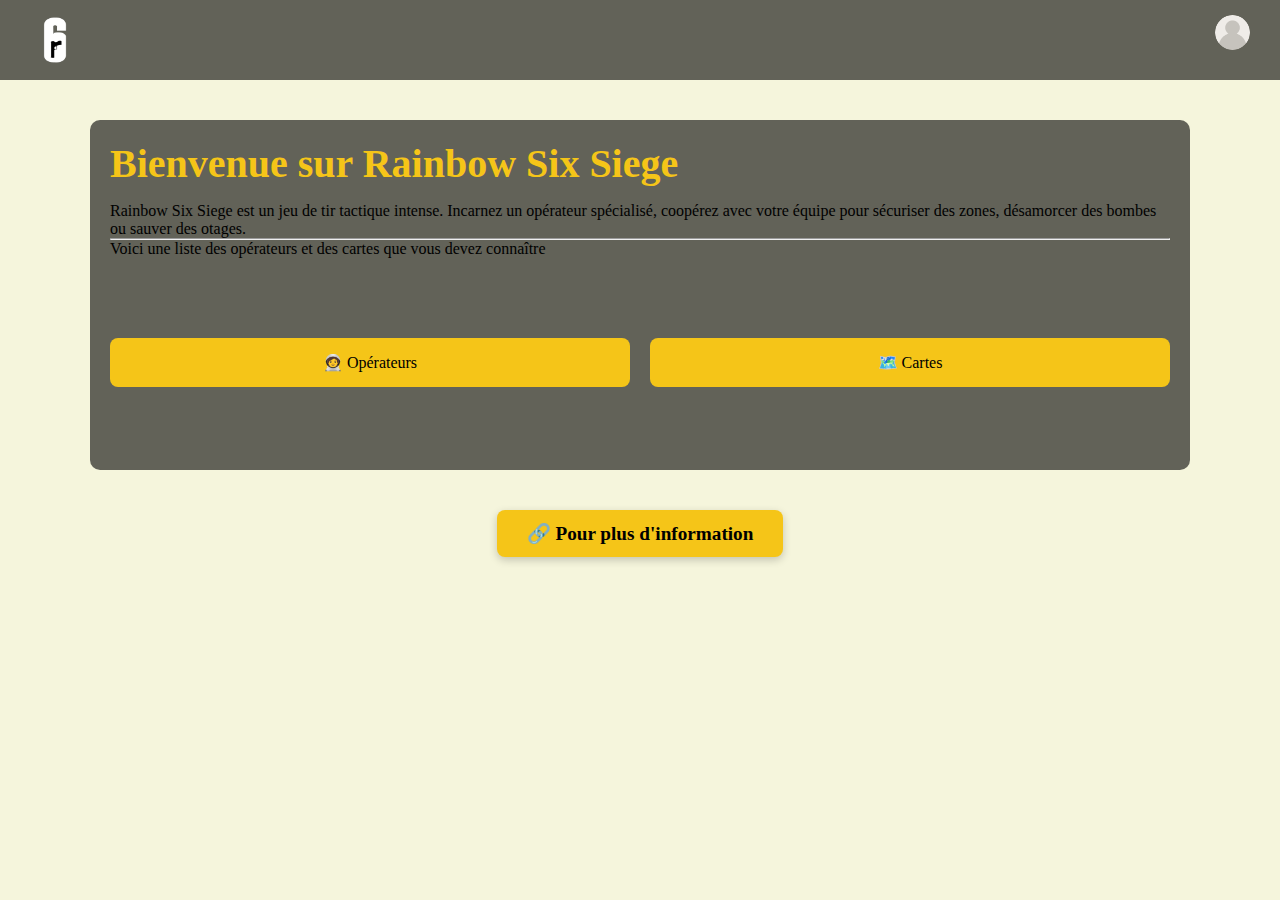
<file: index.html>
<!DOCTYPE html>
<html lang="fr">
<head>
  <meta charset="UTF-8" />
  <meta name="viewport" content="width=device-width, initial-scale=1.0"/>
  <title>Rainbow Six Siege</title>
  <link rel="stylesheet" href="style.css" />
</head>
<body>
  <!-- En-tête avec logo et profil Ubisoft -->
  <header class="header">
    <img class="logo" src="images/logo.png" alt="Logo R6" />
    <a class="profil-link" href="https://account.ubisoft.com/fr-FR/login" target="_blank">
      <img class="profil-icon" src="images/profil.png" alt="Profil Ubisoft" />
    </a>
  </header>

  <main class="container">
    <!-- Section d’introduction avec fond -->
    <section class="intro">
      <h1>Bienvenue sur Rainbow Six Siege</h1>
      <p>
         Rainbow Six Siege est un jeu de tir tactique intense. Incarnez un opérateur spécialisé,
        coopérez avec votre équipe pour sécuriser des zones, désamorcer des bombes ou sauver des otages.
      </p>
      <hr>
      <p>Voici une liste des opérateurs et des cartes que vous devez connaître</p>
    </section>

    <!-- Menu vers les pages -->
    <nav class="menu">
      <a href="opérateurs.html">🧑‍🚀 Opérateurs</a>
      <a href="carte.html">🗺️ Cartes</a>
    </nav>
  </main>

  <!-- Bouton Ubisoft centré en dehors du container -->
  <div class="ubisoft-out">
    <a class="ubisoft-link" href="https://www.ubisoft.com/fr-fr/game/rainbow-six/siege" target="_blank">
      🔗 Pour plus d'information 
    </a>
  </div>
</body>
</html>
</file>
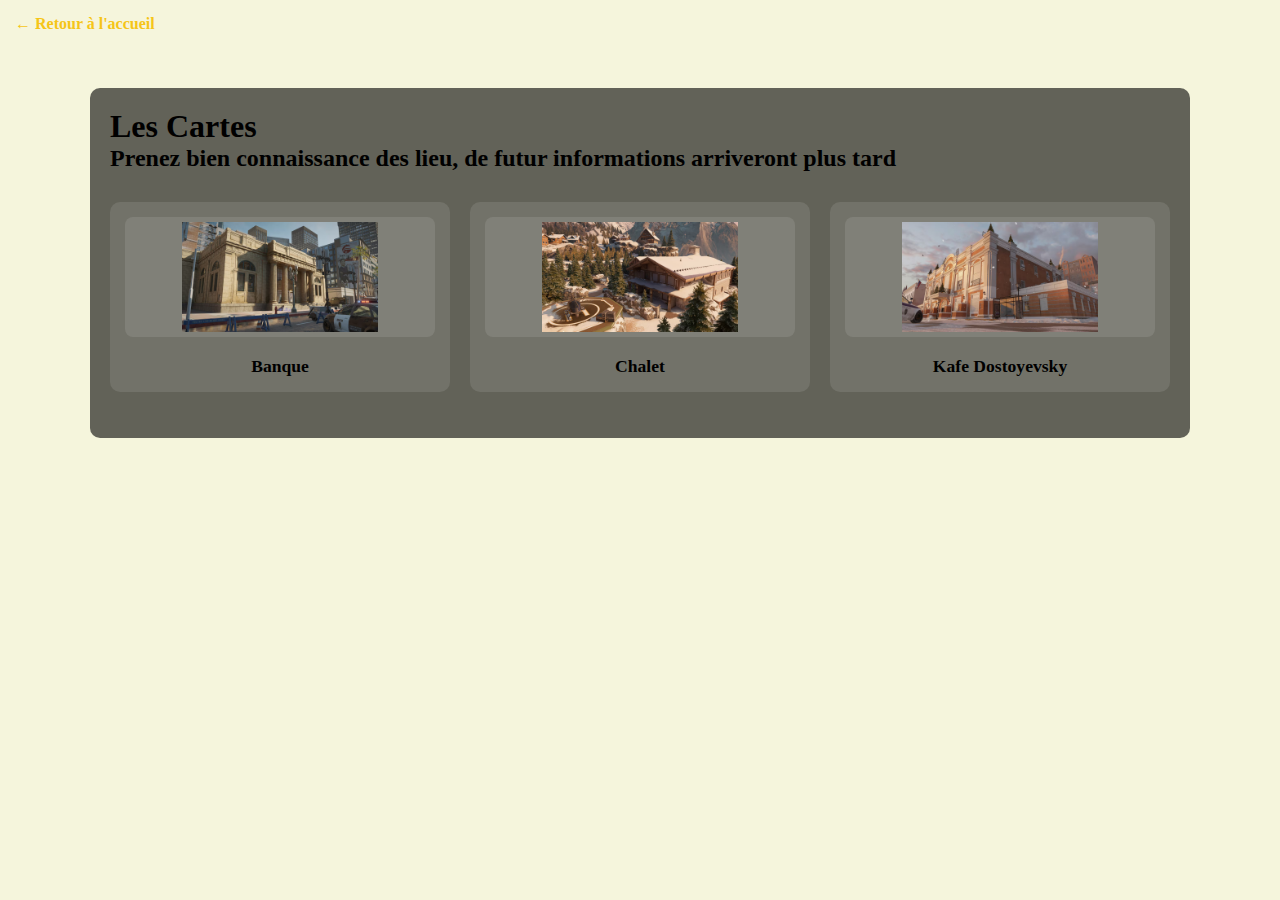
<file: carte.html>
<!DOCTYPE html>
<html lang="fr">
<head>
  <meta charset="UTF-8">
  <!-- Permet le responsive sur mobile -->
  <meta name="viewport" content="width=device-width, initial-scale=1.0">
  <title>Cartes - Rainbow Six Siege</title>
  <!-- Appel de la même feuille de style que les autres pages -->
  <link rel="stylesheet" href="style.css">
</head>
<body>
  <!-- Lien retour vers la page d'accueil -->
  <a class="retour" href="index.html">← Retour à l'accueil</a>

  <!-- Conteneur central -->
  <main class="container">
    <h1>Les Cartes</h1>
    <h2>Prenez bien connaissance des lieu, de futur informations arriveront plus tard</h2>
    <div class="grid">
      <!-- Carte 1 -->
      <div class="card">
        <img src="images/bank.avif" alt="Carte Banque">
        <h3>Banque</h3>
      </div>
      <!-- Carte 2 -->
      <div class="card">
        <img src="images/chalet.avif" alt="Carte Chalet">
        <h3>Chalet</h3>
      </div>
      <!-- Carte 3 -->
      <div class="card">
        <img src="images/café.avif" alt="Carte Kafe Dostoyevsky">
        <h3>Kafe Dostoyevsky</h3>
      </div>
    </div>
  </main>
</body>
</html>
</file>
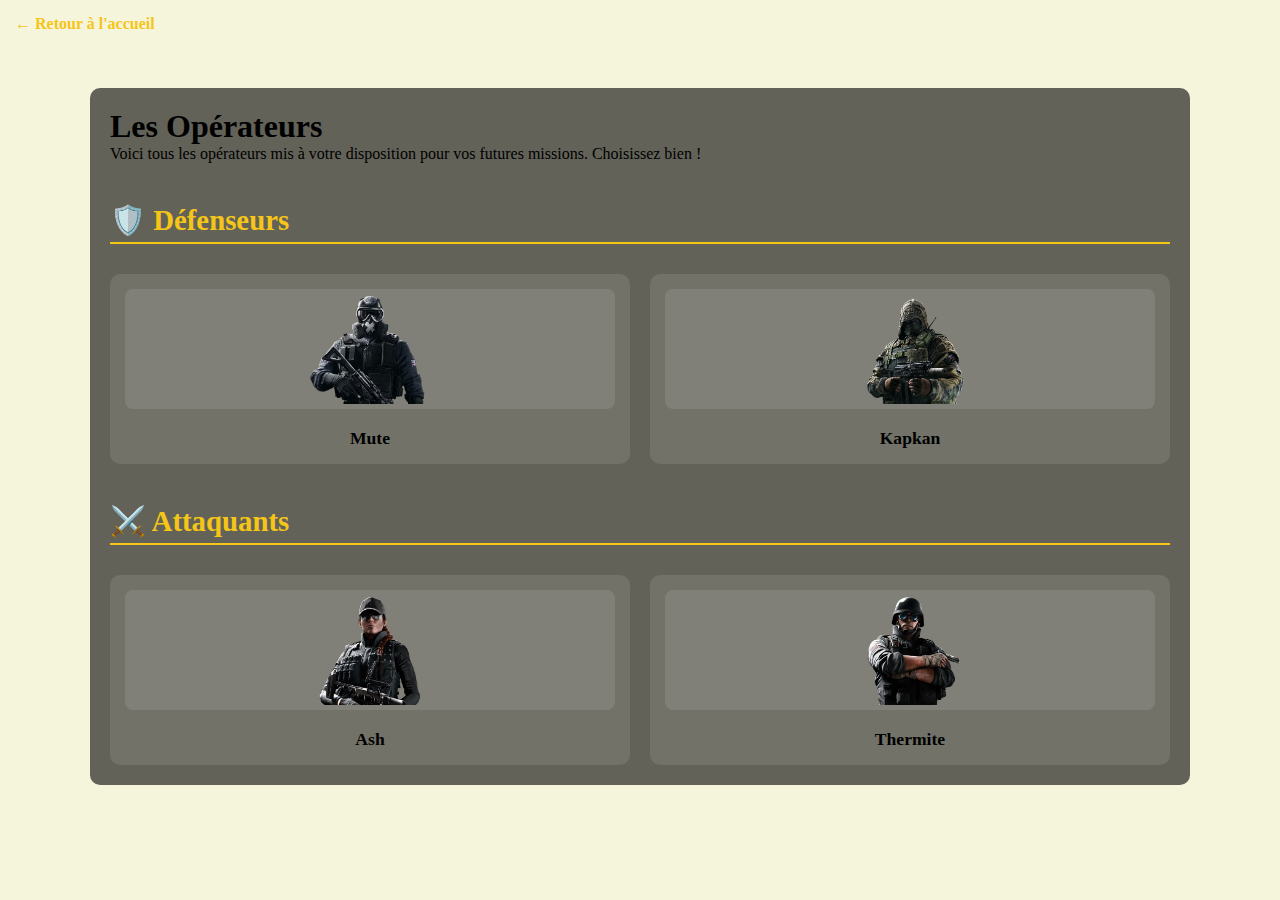
<file: opérateurs.html>
<!DOCTYPE html>
<html lang="fr">
<head>
  <meta charset="UTF-8">
  <meta name="viewport" content="width=device-width, initial-scale=1.0">
  <title>Opérateurs - Rainbow Six Siege</title>
  <link rel="stylesheet" href="style.css">
</head>
<body>

  <!-- Lien de retour en haut vers la page d'accueil -->
  <a class="retour" href="index.html">← Retour à l'accueil</a>

  <!-- Conteneur principal -->
  <main class="container">
    <h1>Les Opérateurs</h1>
    <p>Voici tous les opérateurs mis à votre disposition pour vos futures missions. Choisissez bien !</p>

    <!-- Section Défenseurs -->
    <section class="op-section">
      <h2>🛡️ Défenseurs</h2>
      <div class="grid">
        <div class="card">
          <img src="images/mute.jpeg" alt="Opérateur Mute">
          <h3>Mute</h3>
        </div>
        <div class="card">
          <img src="images/Kapkan.webp" alt="Opérateur Kapkan">
          <h3>Kapkan</h3>
        </div>
      </div>
    </section>

    <!-- Section Attaquants -->
    <section class="op-section">
      <h2>⚔️ Attaquants</h2>
      <div class="grid">
        <div class="card">
          <img src="images/ash.png" alt="Opératrice Ash" title="Ash">
          <h3>Ash</h3>
        </div>
        <div class="card">
          <img src="images/thermite.png" alt="Opérateur Thermite" title="Thermite">
          <h3>Thermite</h3>
        </div>
      </div>
    </section>
  </main>
</body>
</html>
</file>
<file: style.css>
/* RESET + base */
* {
  margin: 0;
  padding: 0;
  box-sizing: border-box;
}

body{
  background-color: beige;
}

/* Header */
.header {
  display: flex;
  justify-content: space-between;
  padding: 15px 30px;
  background: rgba(0, 0, 0, 0.6);
}

/* Lien retour */
.retour {
  display: inline-block;
  margin: 15px;
  color: #f5c518;
  font-weight: bold;
  text-decoration: none;
}

.retour:hover {
  text-decoration: underline;
}

/* Logo */
.logo {
  height: 50px;
}

/* Profil Ubisoft */
.profil-icon {
  height: 35px;
  border-radius: 50%;
  transition: transform 0.2s;
}
.profil-icon:hover {
  transform: scale(1.1);
}

/* Conteneur principal */
.container {
  max-width: 1100px;
  min-height: 350px;
  margin: 40px auto;
  background: rgba(0, 0, 0, 0.6);
  padding: 20px;
  border-radius: 10px;
}

/* Titre principal */
.intro h1 {
  font-size: 2.5em;
  color: #f5c518;
  margin-bottom: 15px;
}

/* Bouton Ubisoft */
.ubisoft-link {
  background: #f5c518;
  color: #000;
  padding: 10px 20px;
  border-radius: 8px;
  text-decoration: none;
  display: inline-block;
}

.ubisoft-out {
  max-width: 1100px; /* même largeur que container */
  margin: 20px auto; /* espace au-dessus et centrage horizontal */
  text-align: center; /* centre le lien */
  padding: 0 15px;
}

.ubisoft-out .ubisoft-link {
  background: #f5c518;
  color: #000;
  padding: 12px 30px;
  border-radius: 8px;
  text-decoration: none;
  font-weight: bold;
  font-size: 1.2em;
  display: inline-block;
  box-shadow: 0 3px 8px rgba(0,0,0,0.2);
  transition: background-color 0.3s ease;
}

.ubisoft-out .ubisoft-link:hover {
  background: #ffe070;
}

/* Menu */
.menu {
  display: flex;
  gap: 20px;
  margin-top: 80px;
}
.menu a {
  flex: 1;
  background: #f5c518;
  padding: 15px;
  color: #000;
  text-decoration: none;
  text-align: center;
  border-radius: 8px;
}

/* Sections opérateurs */
.op-section {
  margin-top: 40px;
}

.op-section h2 {
  font-size: 1.8em;
  margin-bottom: 15px;
  color: #f5c518;
  border-bottom: 2px solid #f5c518;
  padding-bottom: 5px;
}

/* Grille des cartes */
.grid {
  display: grid;
  grid-template-columns: repeat(auto-fit, minmax(150px, 1fr));
  gap: 20px;
  margin-top: 30px;
}

/* Carte opérateur */
.card {
  background: rgba(255, 255, 255, 0.1);
  padding: 15px;
  border-radius: 10px;
  text-align: center;
  transition: transform 0.2s, background 0.2s;
}

.card:hover {
  transform: scale(1.05);
  background: rgba(255, 255, 255, 0.2);
}

.card img {
  width: 100%;
  height: 120px;
  object-fit: contain;
  border-radius: 8px;
  margin-bottom: 10px;
  background-color: rgba(255, 255, 255, 0.1); /* pour mieux voir sur fond sombre */
  padding: 5px;
}

.card h3 {
  font-size: 1.1em;
  margin-top: 5px;
}


/* Responsive mobile */
@media (max-width: 600px) {
  .logo {
    height: 40px;
  }

  .profil-icon {
    height: 30px;
  }

  .intro h1 {
    font-size: 2em;
  }

  .card img {
    height: 100px;
  }

  .card h3 {
    font-size: 1em;
  }

  .op-section h2 {
    font-size: 1.4em;
  }
}
</file>
